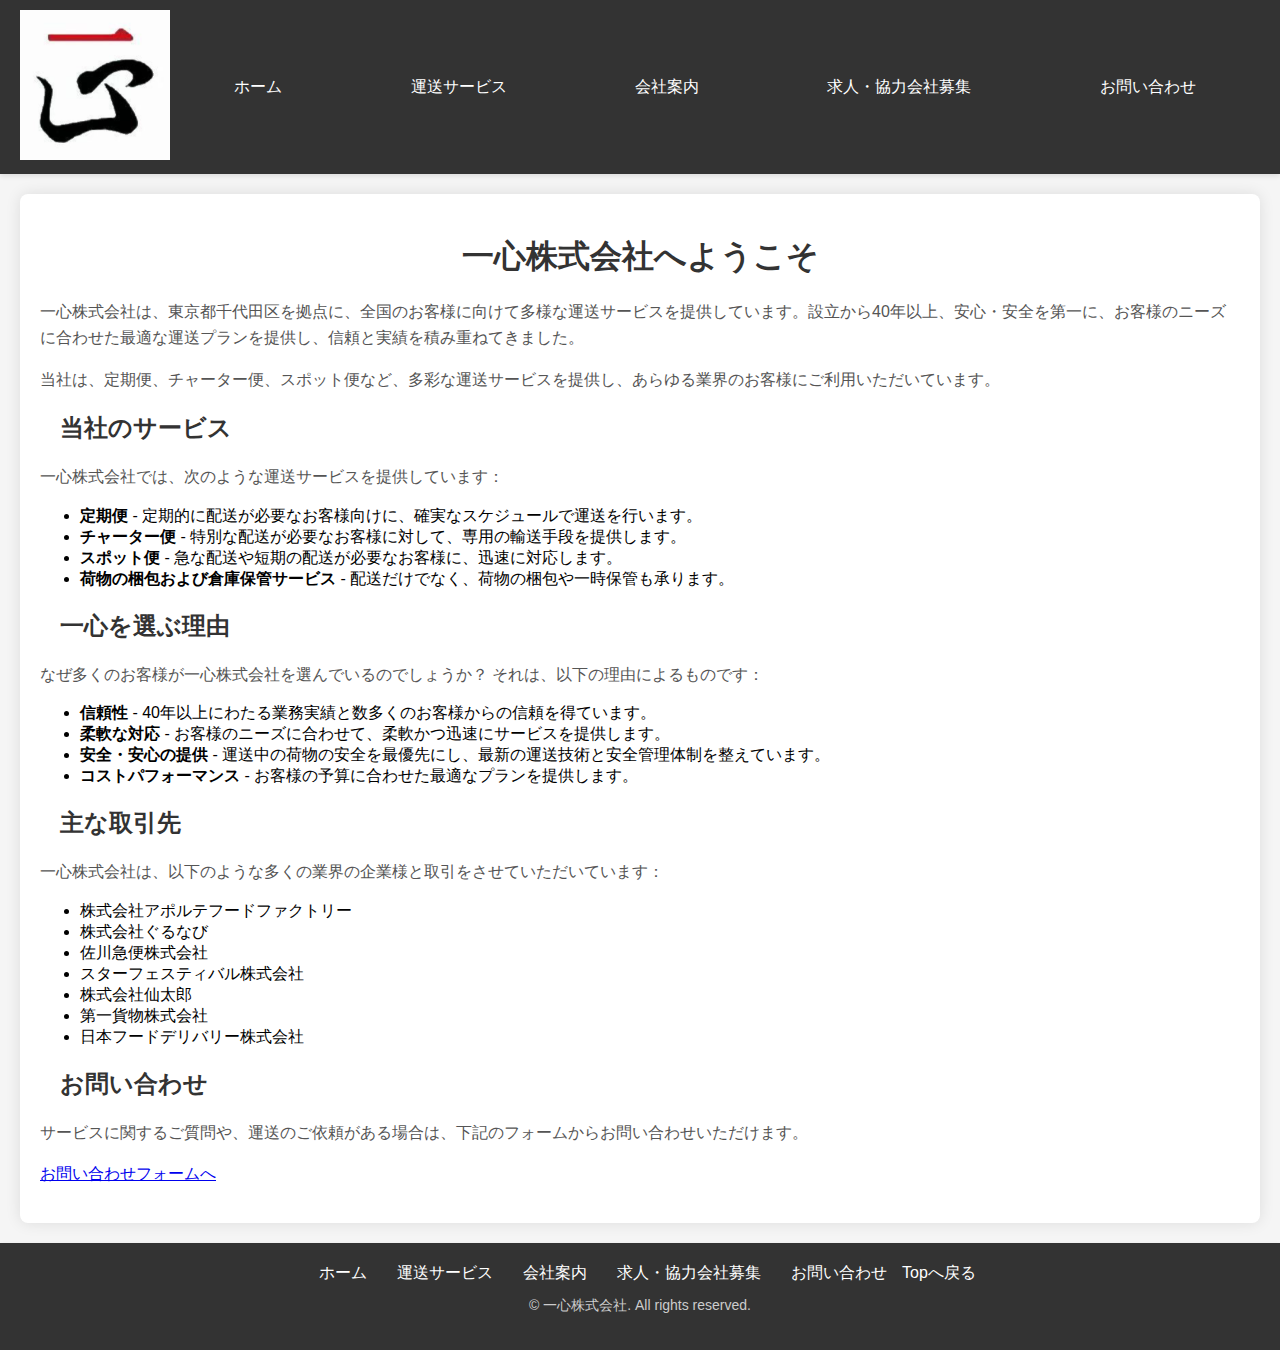
<file: index.html>
<!DOCTYPE html>
<html lang="ja">
<head>
  <meta charset="UTF-8">
  <meta name="viewport" content="width=device-width, initial-scale=1.0">
  <title>ホーム | 一心株式会社</title>
  <link rel="stylesheet" href="css/style.css">
</head>
<body>

  <!-- 引入 header -->
  <div id="header"></div>

  <main>
    <section class="intro">
      <h1>一心株式会社へようこそ</h1>
      <p>一心株式会社は、東京都千代田区を拠点に、全国のお客様に向けて多様な運送サービスを提供しています。設立から40年以上、安心・安全を第一に、お客様のニーズに合わせた最適な運送プランを提供し、信頼と実績を積み重ねてきました。</p>
      <p>当社は、定期便、チャーター便、スポット便など、多彩な運送サービスを提供し、あらゆる業界のお客様にご利用いただいています。</p>
    </section>

    <section class="services">
      <h2>当社のサービス</h2>
      <p>一心株式会社では、次のような運送サービスを提供しています：</p>
      <ul>
        <li><strong>定期便</strong> - 定期的に配送が必要なお客様向けに、確実なスケジュールで運送を行います。</li>
        <li><strong>チャーター便</strong> - 特別な配送が必要なお客様に対して、専用の輸送手段を提供します。</li>
        <li><strong>スポット便</strong> - 急な配送や短期の配送が必要なお客様に、迅速に対応します。</li>
        <li><strong>荷物の梱包および倉庫保管サービス</strong> - 配送だけでなく、荷物の梱包や一時保管も承ります。</li>
      </ul>
    </section>

    <section class="why-us">
      <h2>一心を選ぶ理由</h2>
      <p>なぜ多くのお客様が一心株式会社を選んでいるのでしょうか？ それは、以下の理由によるものです：</p>
      <ul>
        <li><strong>信頼性</strong> - 40年以上にわたる業務実績と数多くのお客様からの信頼を得ています。</li>
        <li><strong>柔軟な対応</strong> - お客様のニーズに合わせて、柔軟かつ迅速にサービスを提供します。</li>
        <li><strong>安全・安心の提供</strong> - 運送中の荷物の安全を最優先にし、最新の運送技術と安全管理体制を整えています。</li>
        <li><strong>コストパフォーマンス</strong> - お客様の予算に合わせた最適なプランを提供します。</li>
      </ul>
    </section>

    <section class="clients">
      <h2>主な取引先</h2>
      <p>一心株式会社は、以下のような多くの業界の企業様と取引をさせていただいています：</p>
      <ul>
        <li>株式会社アポルテフードファクトリー</li>
        <li>株式会社ぐるなび</li>
        <li>佐川急便株式会社</li>
        <li>スターフェスティバル株式会社</li>
        <li>株式会社仙太郎</li>
        <li>第一貨物株式会社</li>
        <li>日本フードデリバリー株式会社</li>
      </ul>
    </section>

    <section class="contact">
      <h2>お問い合わせ</h2>
      <p>サービスに関するご質問や、運送のご依頼がある場合は、下記のフォームからお問い合わせいただけます。</p>
      <p><a href="inquiry.html">お問い合わせフォームへ</a></p>
    </section>
  </main>

  <!-- 引入 footer -->
  <div id="footer"></div>

  <script>
    // 加载 header.html
    fetch('header.html')
      .then(response => response.text())
      .then(data => {
        document.getElementById('header').innerHTML = data;
      });

    // 加载 footer.html
    fetch('footer.html')
      .then(response => response.text())
      .then(data => {
        document.getElementById('footer').innerHTML = data;
      });
  </script>

</body>
</html>
</file>
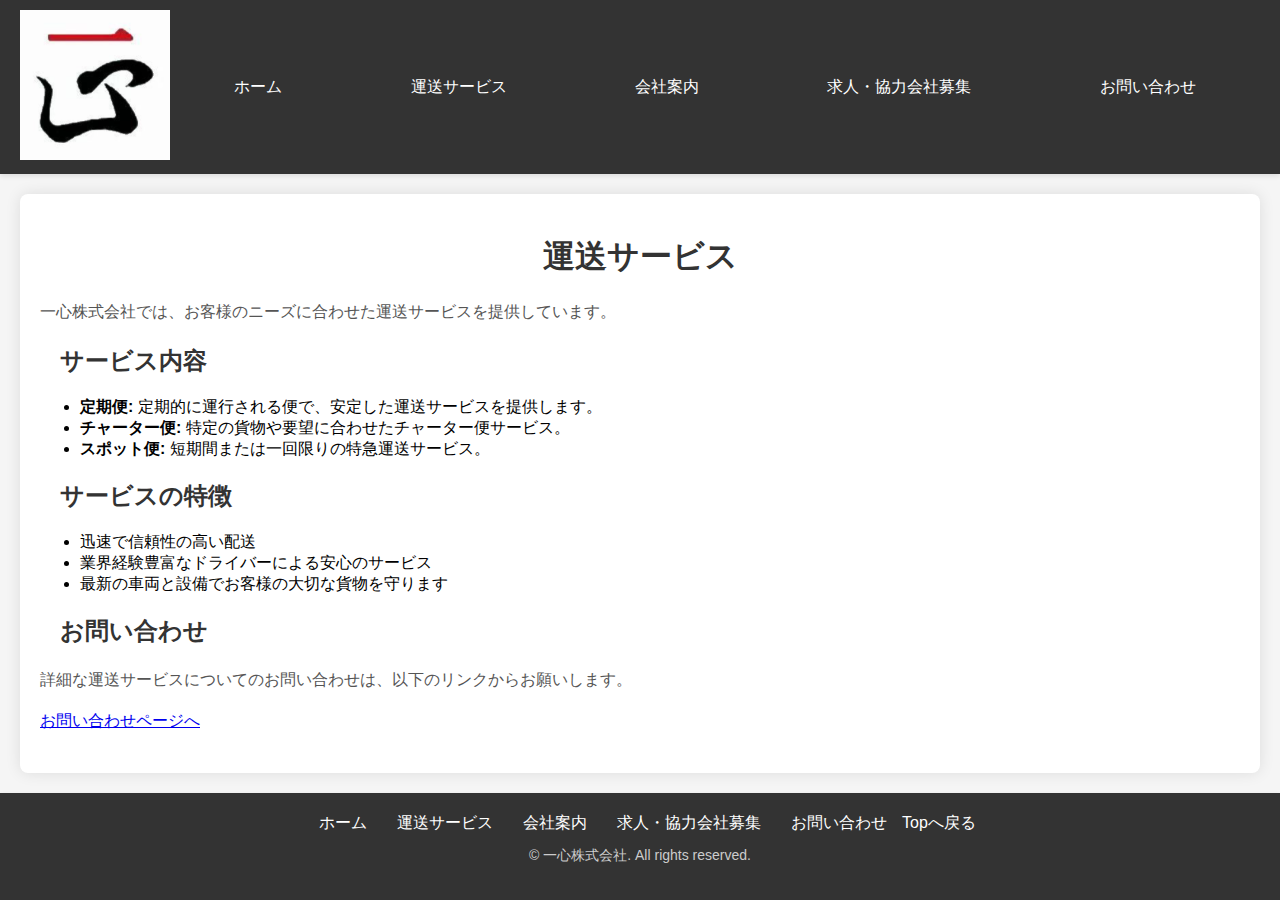
<file: content1.html>
<!DOCTYPE html>
<html lang="ja">
<head>
  <meta charset="UTF-8">
  <meta name="viewport" content="width=device-width, initial-scale=1.0">
  <title>運送サービス | 一心株式会社</title>
  <link rel="stylesheet" href="css/style.css">
</head>
<body>

  <!-- 引入 header -->
  <div id="header"></div>

  <main>
    <section class="service-introduction">
      <h1>運送サービス</h1>
      <p>一心株式会社では、お客様のニーズに合わせた運送サービスを提供しています。</p>

      <h2>サービス内容</h2>
      <ul>
        <li><strong>定期便:</strong> 定期的に運行される便で、安定した運送サービスを提供します。</li>
        <li><strong>チャーター便:</strong> 特定の貨物や要望に合わせたチャーター便サービス。</li>
        <li><strong>スポット便:</strong> 短期間または一回限りの特急運送サービス。</li>
      </ul>

      <h2>サービスの特徴</h2>
      <ul>
        <li>迅速で信頼性の高い配送</li>
        <li>業界経験豊富なドライバーによる安心のサービス</li>
        <li>最新の車両と設備でお客様の大切な貨物を守ります</li>
      </ul>

      <h2>お問い合わせ</h2>
      <p>詳細な運送サービスについてのお問い合わせは、以下のリンクからお願いします。</p>
      <p><a href="inquiry.html">お問い合わせページへ</a></p>
    </section>
  </main>

  <!-- 引入 footer -->
  <div id="footer"></div>

  <script>
    // 加载 header.html
    fetch('header.html')
      .then(response => response.text())
      .then(data => {
        document.getElementById('header').innerHTML = data;
      });

    // 加载 footer.html
    fetch('footer.html')
      .then(response => response.text())
      .then(data => {
        document.getElementById('footer').innerHTML = data;
      });
  </script>

</body>
</html>
</file>
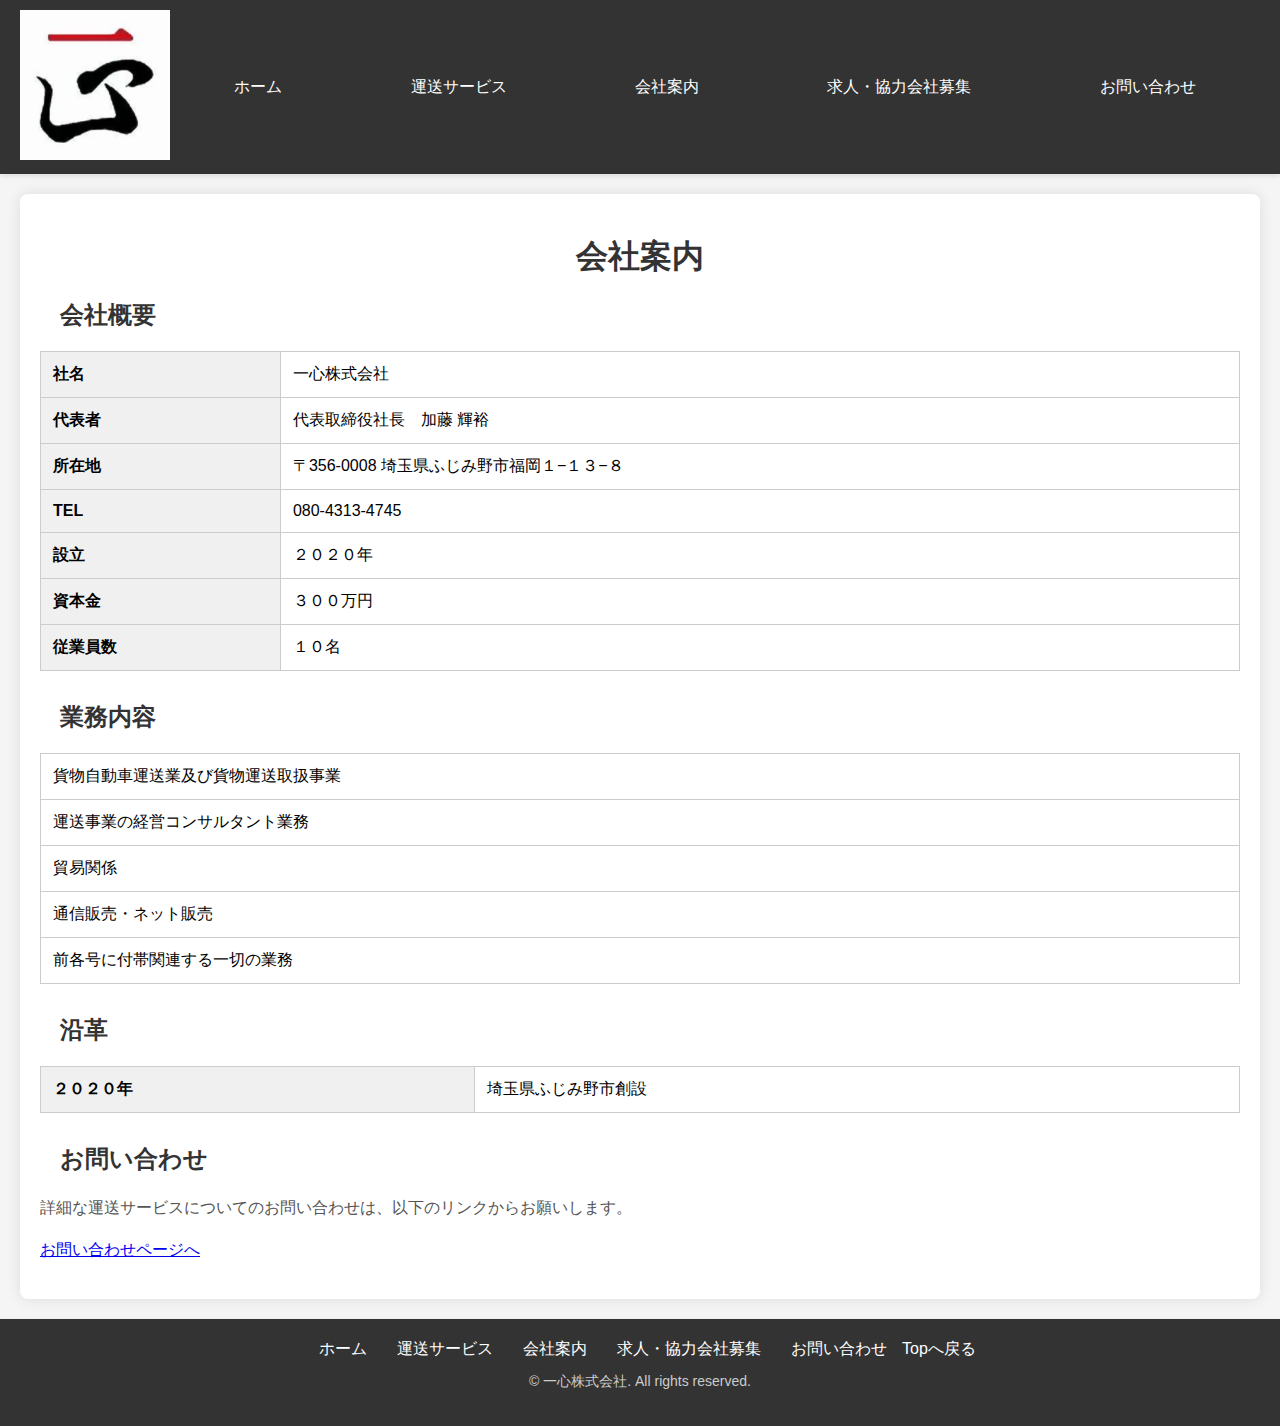
<file: content2.html>
<!DOCTYPE html>
<html lang="ja">
<head>
  <meta charset="UTF-8">
  <meta name="viewport" content="width=device-width, initial-scale=1.0">
  <title>会社案内 | 一心株式会社</title>

  <!-- SEO 基本信息 -->
  <meta name="description" content="一心株式会社の会社概要ページ。代表者・所在地・設立日・業務内容など、企業情報をご案内します。">
  <meta name="keywords" content="一心株式会社, 会社案内, 企業情報, 運送業, 埼玉, 加藤輝裕">
  <meta name="robots" content="index, follow">
  <meta name="google-site-verification" content="a21XvCxsSg42MJscOgYHiO-kyAUpqPvJvi_MkM05lnk" />

  <!-- 样式表 -->
  <link rel="stylesheet" href="css/style.css">

  <!-- Google tag (gtag.js) -->
  <script async src="https://www.googletagmanager.com/gtag/js?id=G-XXXXXXXXXX"></script>
  <script>
    window.dataLayer = window.dataLayer || [];
    function gtag(){dataLayer.push(arguments);}
    gtag('js', new Date());
    gtag('config', 'G-XXXXXXXXXX'); // 请替换成你自己的追踪 ID
  </script>
</head>

<body>

  <!-- 引入 header -->
  <div id="header"></div>

  <main>
    <section class="company-overview">
      <h1>会社案内</h1>
      
      <h2>会社概要</h2>
      <table>
        <tr>
          <th>社名</th>
          <td>一心株式会社</td>
        </tr>
        <tr>
          <th>代表者</th>
          <td>代表取締役社長　加藤 輝裕</td>
        </tr>
        <tr>
          <th>所在地</th>
          <td>〒356-0008 埼玉県ふじみ野市福岡１−１３−８</td>
        </tr>
        <tr>
          <th>TEL</th>
          <td>080-4313-4745</td>
        </tr>
        <tr>
          <th>設立</th>
          <td>２０２０年</td>
        </tr>
        <tr>
          <th>資本金</th>
          <td>３００万円</td>
        </tr>
        <tr>
          <th>従業員数</th>
          <td>１０名</td>
        </tr>
      </table>

      <h2>業務内容</h2>
      <table>
        <tr><td>貨物自動車運送業及び貨物運送取扱事業</td></tr>
        <tr><td>運送事業の経営コンサルタント業務</td></tr>
        <tr><td>貿易関係</td></tr>
        <tr><td>通信販売・ネット販売</td></tr>
        <tr><td>前各号に付帯関連する一切の業務</td></tr>
      </table>
      

      <h2>沿革</h2>
      <table>
        <tr>
          <th>２０２０年</th>
          <td>埼玉県ふじみ野市創設</td>
        </tr>
      </table>
    </section>

    <!-- <h2>アクセスマップ</h2>
    <div class="map-container">
      <iframe src="https://www.google.com/maps/embed?pb=!1m18!1m12!1m3!1d12960.230925177459!2d139.74827308086105!3d35.700196921273445!2m3!1f0!2f0!3f0!3m2!1i1024!2i768!4f13.1!3m3!1m2!1s0x60188c4424e7a341%3A0x8276a44cf496e915!2z44CSMTAyLTAwNzIg5p2x5Lqs6YO95Y2D5Luj55Sw5Yy66aOv55Sw5qmL77yT5LiB55uu77yR77yR4oiS77yS77yS!5e0!3m2!1sja!2sjp!4v1569377078562!5m2!1sja!2sjp" width="100%" height="450" frameborder="0" style="border:0;" allowfullscreen=""></iframe>
    </div> -->
    <h2>お問い合わせ</h2>
    <p>詳細な運送サービスについてのお問い合わせは、以下のリンクからお願いします。</p>
    <p><a href="inquiry.html">お問い合わせページへ</a></p>
  </main>

  <!-- 引入 footer -->
  <div id="footer"></div>

  <script>
    // 加载 header.html
    fetch('header.html')
      .then(response => response.text())
      .then(data => {
        document.getElementById('header').innerHTML = data;
      });

    // 加载 footer.html
    fetch('footer.html')
      .then(response => response.text())
      .then(data => {
        document.getElementById('footer').innerHTML = data;
      });
  </script>

</body>
</html>
</file>
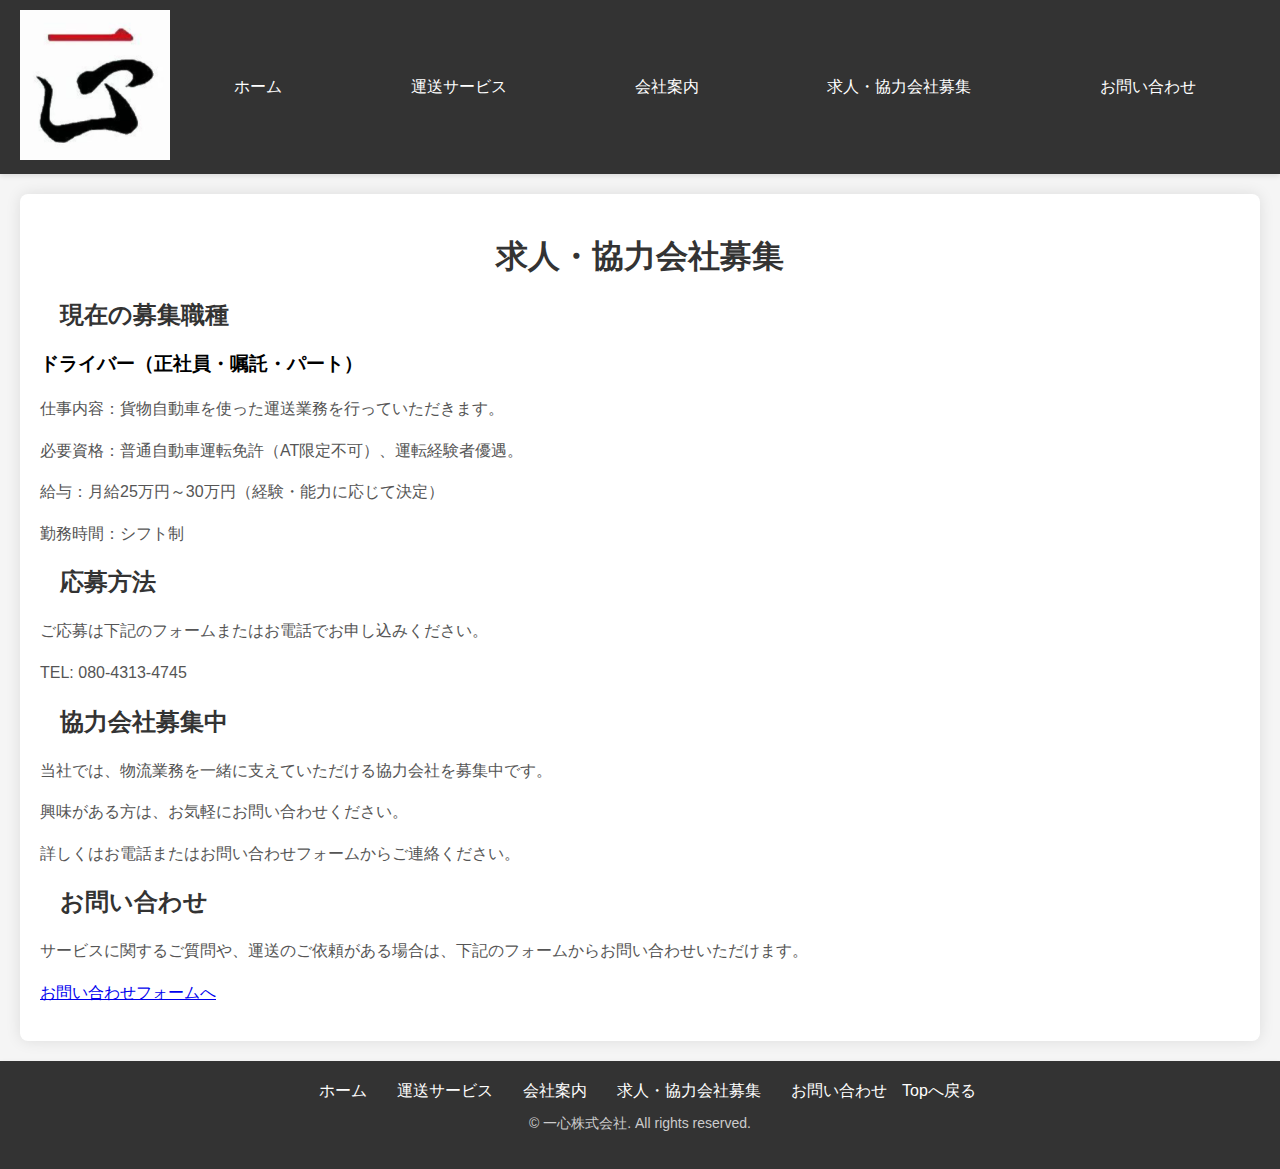
<file: content3.html>
<!DOCTYPE html>
<html lang="ja">
<head>
  <meta charset="UTF-8" />
  <meta name="viewport" content="width=device-width, initial-scale=1.0" />
  <title>求人・協力会社募集 | 一心株式会社</title>

  <!-- SEO -->
  <meta name="description" content="一心株式会社の求人情報ページ。現在募集中の職種や応募方法、協力会社募集についてご案内しています。" />
  <meta name="keywords" content="一心株式会社, 求人, 協力会社募集, ドライバー, 倉庫作業員, 営業職" />
  <meta name="robots" content="index, follow" />

  <!-- 样式 -->
  <link rel="stylesheet" href="css/style.css" />

  <!-- Google Analytics (gtag.js) -->
  <script async src="https://www.googletagmanager.com/gtag/js?id=G-XXXXXXXXXX"></script>
  <script>
    window.dataLayer = window.dataLayer || [];
    function gtag(){dataLayer.push(arguments);}
    gtag('js', new Date());
    gtag('config', 'G-XXXXXXXXXX'); // 替换为你的 GA 追踪ID
  </script>
</head>
<body>
  <!-- 下面内容保持不变 -->


  <!-- 引入 header -->
  <div id="header"></div>

  <main>
    <section class="recruitment-info">
      <h1>求人・協力会社募集</h1>

      <h2>現在の募集職種</h2>
      <div class="job-list">
        <div class="job-item">
          <h3>ドライバー（正社員・嘱託・パート）</h3>
          <p>仕事内容：貨物自動車を使った運送業務を行っていただきます。</p>
          <p>必要資格：普通自動車運転免許（AT限定不可）、運転経験者優遇。</p>
          <p>給与：月給25万円～30万円（経験・能力に応じて決定）</p>
          <p>勤務時間：シフト制</p>
        </div>
      </div>

      <h2>応募方法</h2>
      <p>ご応募は下記のフォームまたはお電話でお申し込みください。</p>
      <p>TEL: 080-4313-4745</p>

      <h2>協力会社募集中</h2>
      <p>当社では、物流業務を一緒に支えていただける協力会社を募集中です。</p>
      <p>興味がある方は、お気軽にお問い合わせください。</p>
      <p>詳しくはお電話またはお問い合わせフォームからご連絡ください。</p>
    </section>

    <section class="contact">
      <h2>お問い合わせ</h2>
      <p>サービスに関するご質問や、運送のご依頼がある場合は、下記のフォームからお問い合わせいただけます。</p>
      <p><a href="inquiry.html">お問い合わせフォームへ</a></p>
    </section>
  </main>

  <!-- 引入 footer -->
  <div id="footer"></div>

  <script>
    // 加载 header.html
    fetch('header.html')
      .then(response => response.text())
      .then(data => {
        document.getElementById('header').innerHTML = data;
      });

    // 加载 footer.html
    fetch('footer.html')
      .then(response => response.text())
      .then(data => {
        document.getElementById('footer').innerHTML = data;
      });
  </script>

</body>
</html>
</file>
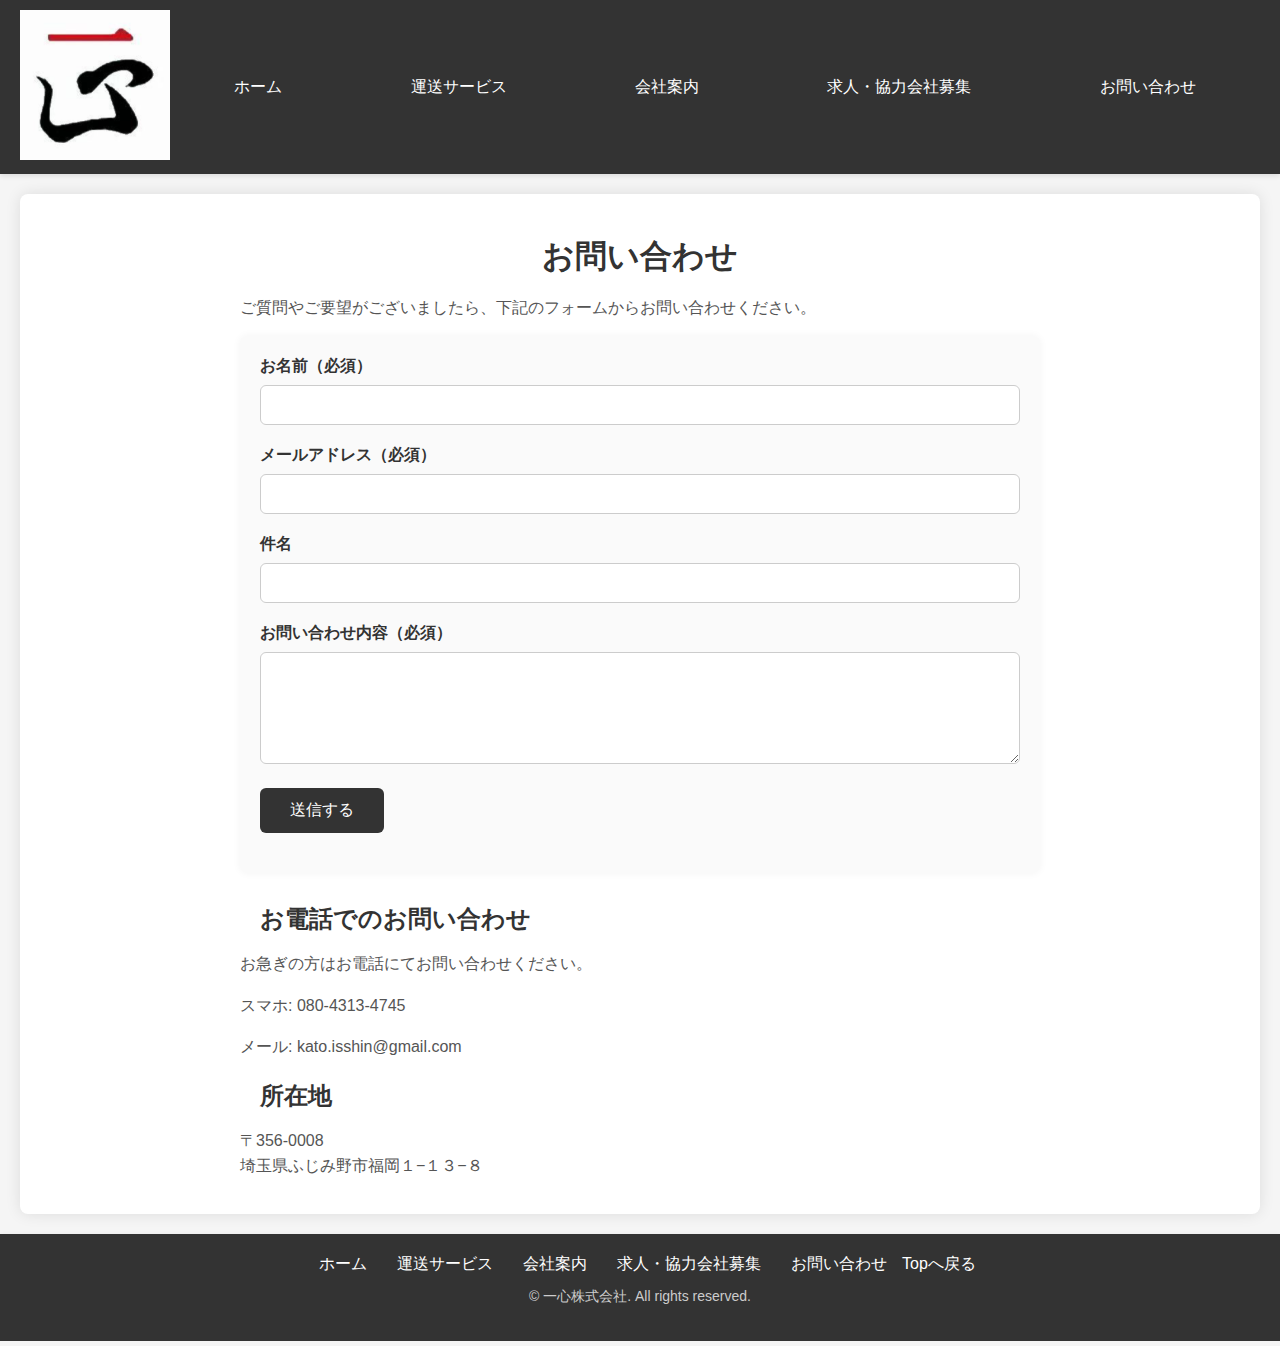
<file: inquiry.html>
<!DOCTYPE html>
<html lang="ja">
<head>
  <meta charset="UTF-8" />
  <meta name="viewport" content="width=device-width, initial-scale=1.0"/>
  <title>お問い合わせ | 一心株式会社</title>
  <link rel="stylesheet" href="css/style.css"/>
  <style>
    .contact h1, .contact h2 {
      color: #333;
      margin-bottom: 15px;
    }

    .contact p {
      font-size: 16px;
      color: #555;
      margin-bottom: 15px;
    }

    form {
      background-color: #fafafa;
      padding: 20px;
      border-radius: 8px;
      box-shadow: 0 0 8px rgba(0, 0, 0, 0.05);
      margin-bottom: 30px;
    }

    .form-group {
      margin-bottom: 20px;
    }

    label {
      display: block;
      font-weight: bold;
      margin-bottom: 8px;
      color: #333;
    }

    input[type="text"],
    input[type="email"],
    textarea {
      width: 100%;
      padding: 10px;
      border: 1px solid #ccc;
      border-radius: 6px;
      font-size: 16px;
      box-sizing: border-box;
    }

    textarea {
      resize: vertical;
    }

    button[type="submit"] {
      background-color: #333;
      color: #fff;
      padding: 12px 30px;
      border: none;
      border-radius: 6px;
      font-size: 16px;
      cursor: pointer;
      transition: background-color 0.3s ease;
    }

    button[type="submit"]:hover {
      background-color: #555;
    }

    @media (max-width: 768px) {
      form {
        padding: 15px;
      }

      button[type="submit"] {
        width: 100%;
      }
    }
    .container {
      max-width: 800px;
      margin: 0 auto;
      padding: 0 16px;
    }

  </style>
</head>
<body>

  <!-- 引入 header -->
  <div id="header"></div>

  <main>
    <section class="contact">
      <div class="container">
        <h1>お問い合わせ</h1>
        <p>ご質問やご要望がございましたら、下記のフォームからお問い合わせください。</p>
  
        <form action="submit_inquiry.php" method="post">
          <div class="form-group">
            <label for="name">お名前（必須）</label>
            <input type="text" id="name" name="name" required />
          </div>
  
          <div class="form-group">
            <label for="email">メールアドレス（必須）</label>
            <input type="email" id="email" name="email" required />
          </div>
  
          <div class="form-group">
            <label for="subject">件名</label>
            <input type="text" id="subject" name="subject" />
          </div>
  
          <div class="form-group">
            <label for="message">お問い合わせ内容（必須）</label>
            <textarea id="message" name="message" rows="5" required></textarea>
          </div>
  
          <div class="form-group">
            <button type="submit">送信する</button>
          </div>
        </form>
  
        <h2>お電話でのお問い合わせ</h2>
        <p>お急ぎの方はお電話にてお問い合わせください。</p>
        <p>スマホ: 080-4313-4745</p>
        <p>メール: kato.isshin@gmail.com</p>
  
        <h2>所在地</h2>
        <p>〒356-0008<br>埼玉県ふじみ野市福岡１−１３−８</p>
      </div>
      
    </section>
  </main>

  <!-- 引入 footer -->
  <div id="footer"></div>

  <script>
    fetch('header.html')
      .then(response => response.text())
      .then(data => {
        document.getElementById('header').innerHTML = data;
      });

    fetch('footer.html')
      .then(response => response.text())
      .then(data => {
        document.getElementById('footer').innerHTML = data;
      });
  </script>
</body>
</html>
</file>
<file: css/style.css>
/* 通用样式 */
body {
  font-family: Arial, sans-serif;
  margin: 0;
  padding: 0;
  background-color: #f5f5f5;
  display: flex;
  flex-direction: column;
  min-height: 100vh;
}

/* Header 和 Footer 样式 */
header, footer {
  background-color: #333;
  color: white;
  padding: 10px 0;
  box-shadow: 0 2px 5px rgba(0, 0, 0, 0.1);
}

.mainnavArea {
  display: flex;
  align-items: center;
  justify-content: space-between;
  padding: 0 20px;
}

.main-logo img {
  max-width: 150px;
}

.main-nav {
  flex-grow: 1;
}

.main-nav ul {
  display: flex;
  justify-content: space-around;
  list-style-type: none;
  padding: 0;
  margin: 0;
}

.main-nav a {
  color: white;
  text-decoration: none;
  padding: 10px;
  font-size: 16px;
  transition: background-color 0.3s ease;
}

.main-nav a:hover {
  background-color: #555;
  border-radius: 5px;
}
/* Footer 通用样式 */
footer {
  background-color: #333;
  color: white;
  padding: 20px 0;
  text-align: center;
}

.footerInner {
  display: flex;
  justify-content: center;
  align-items: center;
  flex-wrap: wrap;
  margin-bottom: 10px;
}

.footer-nav {
  list-style: none;
  padding: 0;
  margin: 0;
  display: flex;
  flex-wrap: wrap;
  justify-content: center;
}

.footer-nav li {
  margin: 0 15px;
}

.footer-nav a {
  color: white;
  text-decoration: none;
  font-size: 16px;
  transition: color 0.3s ease;
}

.footer-nav a:hover {
  text-decoration: underline;
  color: #ddd;
}

#totop a {
  color: white;
  font-size: 20px;
  margin-left: 30px;
  text-decoration: none;
}

#totop a:hover {
  color: #aaa;
}

.copyright2 p {
  font-size: 14px;
  color: #ccc;
  margin-top: 10px;
} 



/* 主要内容区 */
main {
  flex-grow: 1;
  width: 100%;
  max-width: 1200px; /* 最大宽度限制 */
  margin: 20px auto;
  padding: 20px;
  background-color: white;
  border-radius: 8px;
  box-shadow: 0 0 15px rgba(0, 0, 0, 0.1);
}

h1, h2 {
  color: #333;
  text-align: center;
  margin-bottom: 20px;
}

p {
  line-height: 1.6;
  font-size: 16px;
  color: #555;
}

h2 {
  text-align: left;
  margin-left: 20px; /* 可根据需要调整距离 */
}
table {
  width: 100%;
  border-collapse: collapse;
  margin-bottom: 30px;
}

th, td {
  padding: 12px;
  border: 1px solid #ccc;
  text-align: left; /* 让 th 内容靠左 */
  vertical-align: top;
}

th {
  background-color: #f0f0f0;
  font-weight: bold;
}

/* 响应式设计 */
@media (max-width: 768px) {
  .main-nav ul {
      flex-direction: column;
      align-items: center;
  }
  .main-nav a {
      padding: 10px 0;
  }
  .main-nav a:hover {
      background-color: transparent;
  }
  .main-nav a:first-child {
      margin-top: 10px;
  }
  .main-nav a:last-child {
      margin-bottom: 10px;
  }
  .main-logo img {
      max-width: 100px;
  }
  .mainnavArea {
      padding: 0 10px;
  }
  .main {
      padding: 10px;     /* 可根据需要调整内容区的内边距 */
  }
  h2 {
      margin-left: 10px;
  }
}
</file>
